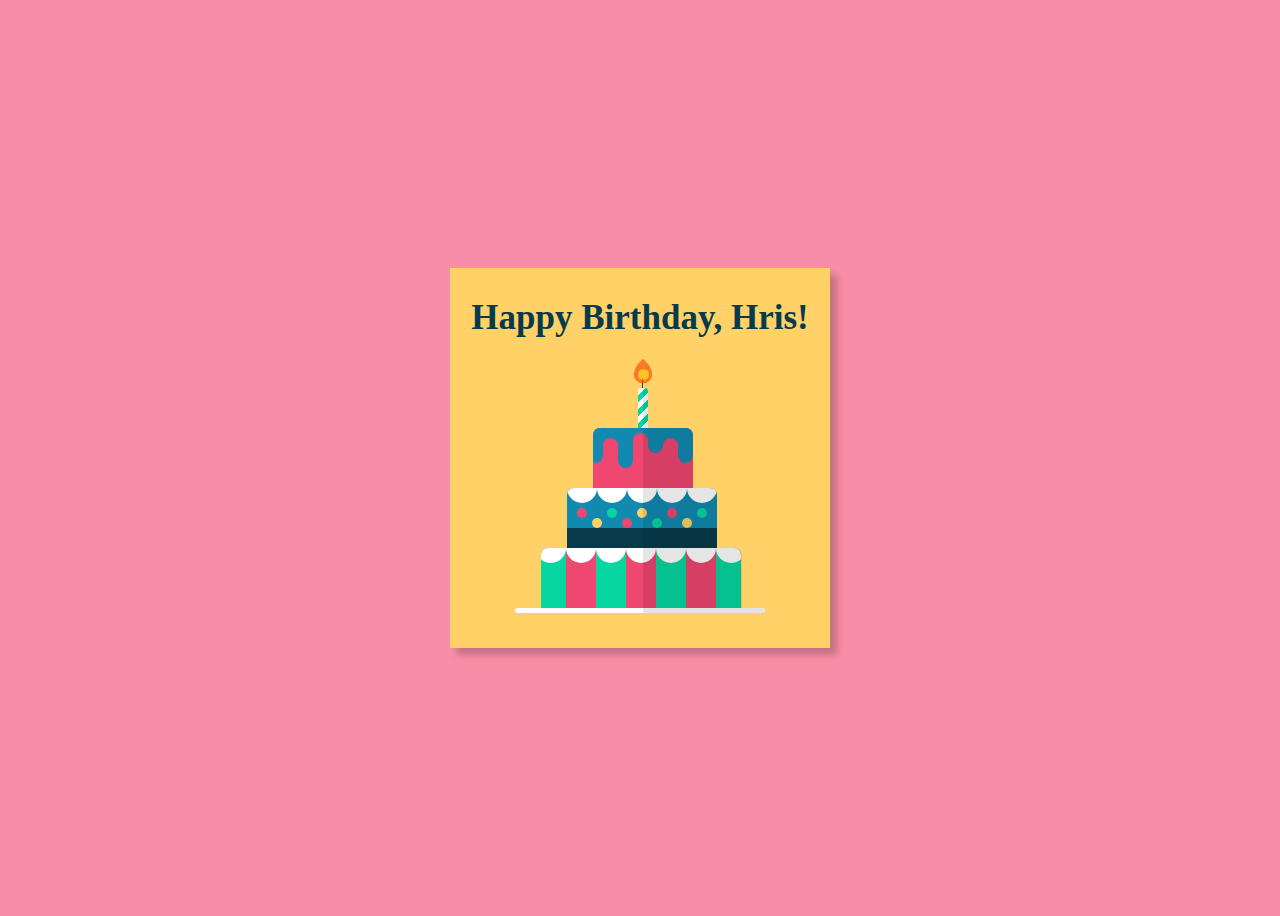
<file: index.html>
<!DOCTYPE html>
<html lang="en">
<head>
    <meta charset="UTF-8">
    <meta http-equiv="X-UA-Compatible" content="IE=edge">
    <meta name="viewport" content="width=device-width, initial-scale=1.0">
    <title>The special card for Hrisi</title>
    <link rel="stylesheet" href="frontend_style.css">
</head>
<body>
<a href="main.html">
    <div class="birthday-card">
    <div class="card">
        <div class="cake">
        <div class="cake-bottom"></div>
        <div class="cake-middle"></div>
        <div class="cake-top"></div>
        <div class="candle"></div>
        <div class="flame"></div>
        <div class="shadow"></div>
        </div>
        <div class="confetti">
        <div class="squareOne"></div>
        <div class="squareTwo"></div>
        <div class="squareThree"></div>
        <div class="squareFour"></div>
        <div class="squareFive"></div>
        <div class="squareSix"></div>
        <div class="squareSeven"></div>
        <div class="squareEight"></div>
        <div class="squareNine"></div>
        <div class="squareTen"></div>
        </div>
        <div class="text">Happy Birthday, Hris!</div>
    </div>
    </div>
</a>

</body>
</html>
</file>
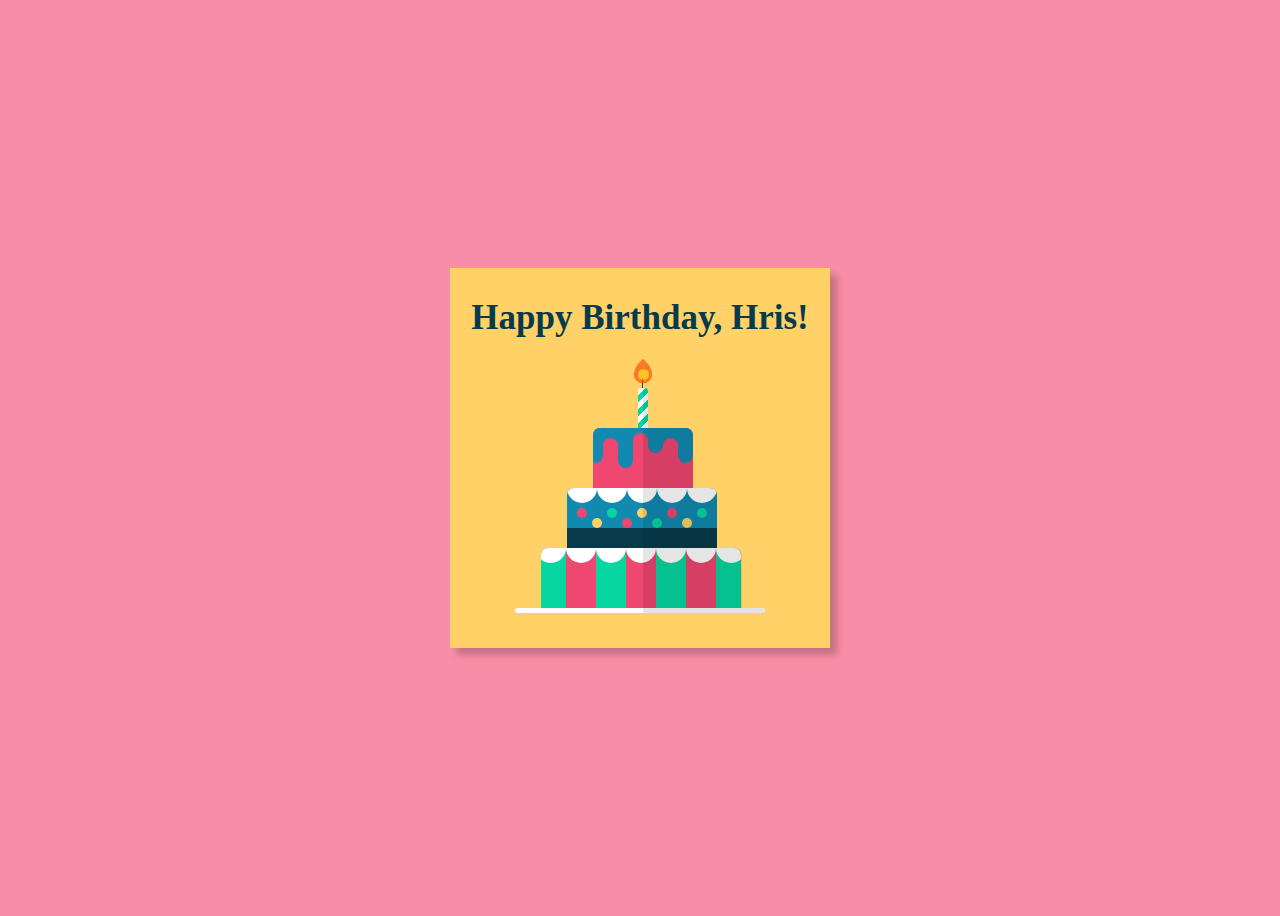
<file: front.html>
<!DOCTYPE html>
<html lang="en">
<head>
    <meta charset="UTF-8">
    <meta http-equiv="X-UA-Compatible" content="IE=edge">
    <meta name="viewport" content="width=device-width, initial-scale=1.0">
    <title>The special card for Hrisi</title>
    <link rel="stylesheet" href="frontend_style.css">
</head>
<body>
<a href="main.html">
    <div class="birthday-card">
    <div class="card">
        <div class="cake">
        <div class="cake-bottom"></div>
        <div class="cake-middle"></div>
        <div class="cake-top"></div>
        <div class="candle"></div>
        <div class="flame"></div>
        <div class="shadow"></div>
        </div>
        <div class="confetti">
        <div class="squareOne"></div>
        <div class="squareTwo"></div>
        <div class="squareThree"></div>
        <div class="squareFour"></div>
        <div class="squareFive"></div>
        <div class="squareSix"></div>
        <div class="squareSeven"></div>
        <div class="squareEight"></div>
        <div class="squareNine"></div>
        <div class="squareTen"></div>
        </div>
        <div class="text">Happy Birthday, Hris!</div>
    </div>
    </div>
</a>

</body>
</html>
</file>
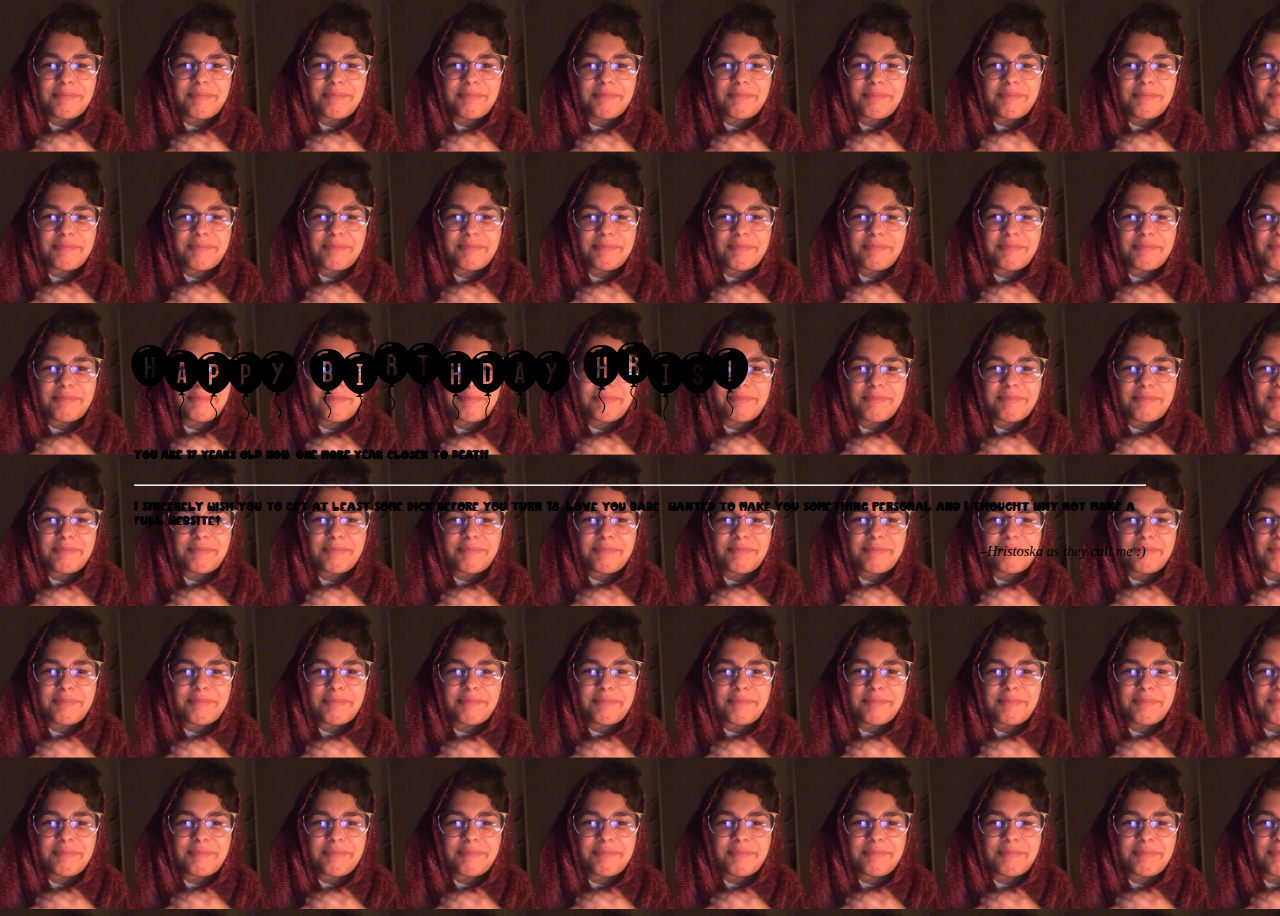
<file: main.html>
<!DOCTYPE html>
<html lang="en">
<head>
    <meta charset="UTF-8">
    <meta http-equiv="X-UA-Compatible" content="IE=edge">
    <meta name="viewport" content="width=device-width, initial-scale=1.0">
    <title>Happy Birthday!</title>
    <link href="https://cdn.jsdelivr.net/npm/bootstrap@5.2.3/dist/css/bootstrap.min.css" rel="stylesheet" integrity="sha384-rbsA2VBKQhggwzxH7pPCaAqO46MgnOM80zW1RWuH61DGLwZJEdK2Kadq2F9CUG65" crossorigin="anonymous">
    <script src="https://cdn.jsdelivr.net/npm/bootstrap@5.2.3/dist/js/bootstrap.bundle.min.js" integrity="sha384-kenU1KFdBIe4zVF0s0G1M5b4hcpxyD9F7jL+jjXkk+Q2h455rYXK/7HAuoJl+0I4" crossorigin="anonymous"></script>
    <link rel="stylesheet" href="main.css">
</head>
    <body>
        <div class="card text-dark bg-warning mb-3 mx-auto text-center">
            <div class="card-header h1 text-danger">Happy Birthday Hris!</div>
            <div class="card-body">
            <h5 class="card-title">You are 17 years old now. One more year closer to death.</h5>
            <hr>
            <p class="card-text" >I sincerely wish you to get <span class="bg-danger">at least</span> some dick before you turn 18. 
                    Love you babe, wanted to make you something personal and I thought why not make a full website?</p>
            <p class="blockquote end-text">–Hristoska as they call me :)</p>
        </div>
    </div>
</html>
</file>
<file: frontend_style.css>
body {
    display: flex;
    height: 100vh;
    justify-content: center;
    align-items: center;
    background-color: #f78da6;
  }
  
  .birthday-card {
    position: relative;
    border-radius: 5px;
  }
  
  .card {
    background-color: #ffd166;
    overflow: hidden;
    width: 380px;
    height: 380px;
    box-shadow: 7px 7px 7px rgba(0,0,0,0.2);
    cursor: pointer;
    transition: .2s;
  }
  
  .card:hover {
    transform: scale(1.1);
  }
  
  .card:before {
    content:"";
    position: absolute;
    height: 5px;
    width: 250px;
    background-color: #fff;
    border-radius:10px;
    top:340px;
    left:65px;
  }
  
  .cake {
    position: relative;
    top:40px;
  }
  
  .card:after {
    content:"";
    position: absolute;
    height: 5px;
    border-radius: 0 10px 10px 0;
    width: 122px;
    background-color: rgba(0,0,0,0.1);
    top:340px;
    left:193px;
  }
  
  .cake-bottom {
    position: absolute;
    width:200px;
    height: 60px;
    background-color: #06d6a0;
    top:240px;
    left:91px;
    border-radius: 7px 7px 0 0;
    overflow: hidden;
  }
  
  .cake-bottom:after {
    content:"";
    position: absolute;
    width: 30px;
    height: 15px;
    left:-5px;
    border-radius: 0 0 50px 50px;
    background-color: white;
    box-shadow: 30px 0 white, 60px 0 white, 90px 0 white, 120px 0 white, 150px 0 white, 180px 0 white;
  }
  
  .cake-bottom:before {
    content:"";
    position: absolute;
    background-color: #ef476f;
    width: 30px;
    height: 60px;
    left:25px;
    box-shadow: 60px 0 #ef476f, 120px 0 #ef476f;
  }
  
  .cake-middle {
    position: absolute;
    width: 150px;
    height: 60px;
    background-color: #118ab2;
    border-radius: 7px 7px 0 0;
    top:180px;
    left:117px;
    box-shadow: inset 0 -20px #073b4c;
    overflow: hidden;
  }
  
  .cake-middle:before {
    content:"";
    position:absolute;
    background-color: #ef476f;
    border-radius:50%;
    width:10px;
    height: 10px;
    top:20px;
    left: 10px;
    box-shadow: 15px 10px #ffd166, 30px 0 #06d6a0, 45px 10px #ef476f, 60px 0 #ffd166, 75px 10px #06d6a0, 90px 0 #ef476f, 105px 10px #ffd166, 120px 0 #06d6a0;
  }
  
  .cake-middle:after {
    content:"";
    position: absolute;
    width: 30px;
    height: 15px;
    left:0;
    border-radius: 0 0 50px 50px;
    background-color: white;
    box-shadow: 30px 0 white, 60px 0 white, 90px 0 white, 120px 0 white;
  }
  
  .cake-top {
    position: absolute;
    width:100px;
    height: 60px;
    background-color: #ef476f;
    border-radius: 7px 7px 0 0;
    top:120px;
    left:143px;
    overflow: hidden;
    box-shadow: inset 0 20px #118ab2;
  }
  
  .cake-top:before {
    content:"";
    position: absolute;
    background-color: #118ab2;
    width: 15px;
    height:35px;
    left:-5px;
    border-radius:20px;
    box-shadow: 15px 10px #ef476f, 30px 5px #118ab2, 45px 5px #ef476f,60px -10px #118ab2, 75px 10px #ef476f, 90px 0 #118ab2; 
  }
  
  .cake-top:after {
    position: absolute;
    content:"";
    background-color: rgba(0,0,0,0.1);
    width:50px;
    border-radius: 0 7px 0 0;
    height: 60px;
    left:50px;
  }
  
  .candle {
    position: absolute;
    background: repeating-linear-gradient(-45deg, white, white 5px,
    #06d6a0 5px, #06d6a0 10px);
    width:10px;
    height: 40px;
    border-radius: 3px 3px 0 0;
    top:80px;
    left:188px;  
  }
  
  .candle:before {
    content:"";
    position: absolute;
    background-color: #333;
    width:1px;
    height:10px;
    top:-10px;
    left:4px;
  }
  
  .flame {
    position: absolute;
    opacity:0.7;
  }
  
  .flame:before {
    content:"";
    position: absolute;
    background-color: #fb5607;
    border-radius: 80% 0 55% 50% / 55% 0 80% 50%;
    transform: rotate(-45deg);
    width:20px;
    height:20px;
    top:55px;
    left:183px;
    animation: scale .5s linear infinite;
  }
  
  .flame:after {
    content:"";
    position: absolute;
    border-radius: 50%;
    background-color: #ffbe0b;
    width: 11px;
    height: 11px;
    top:61px;
    left:187.5px;
    animation: scale .5s linear infinite;
  }
  
  @keyframes scale {
    0% {transform: scaleY(1) rotate(-45deg);}
    25% {transform: scaleY(1.3) rotate(-45deg);}
    50% {transform: scaleY(1) rotate(-45deg);}
    75% {transform: scaleY(1.3) rotate(-45deg);}
    100% {transform: scaleY(1) rotate(-45deg);}
  }
  
  .shadow {
    position: absolute;
    background-color: rgba(0,0,0,0.1);
    height: 60px;
    width: 74px;
    border-radius:0 7px 0 0;
    top:180px;
    left:193px;
  }
  
  .shadow:before, .shadow:after {
    content:"";
    position: absolute;
    background-color: rgba(0,0,0,0.1);
  }
  
  .shadow:before {
    height: 60px;
    width:98.5px;
    border-radius:0 7px 0 0;
    top:60px;
  }
  
  .shadow:after {
    height: 40px;
    width:5px;
    border-radius: 0 5px 0 0;
    top:-100px;
  }
  
  
  .confetti {
    position: absolute;
    width: 380px;
    height: 380px;
    overflow: hidden;
  }
  
  .squareOne, .squareTwo, .squareThree, .squareFour, .squareFive, .squareSix, .squareSeven, .squareEight, .squareNine, .squareTen {
    position: absolute;
    width: 10px;
    height: 25px;
    top:-110px;
  }
  
  .squareOne {
    background-color: #ef476f;
    animation: down 2.5s linear infinite;
    left:50px;
  }
  
  .squareTwo {
    background-color: #06d6a0;
    animation: down 2.3s linear infinite .2s;
    left:150px;
  }
  
  .squareThree {
    background-color: #118ab2;
    animation: down 2.4s linear infinite .4s;
    left:250px;
  }
  
  .squareFour {
    background-color: #ffbe0b;
    animation: down 2.7s linear infinite .1s;
    left:300px;
  }
  
  .squareFive {
    background-color: #118ab2;
    animation: down 2.6s linear infinite .7s;
    left:5px;
  }
  
  @keyframes down {
    0% {top:-110px; transform: rotate(0deg) rotateY(-90deg);opacity:1;}
    100% {top:400px; transform: rotate(360deg) rotateY(180deg);opacity:0.5;}
  }
  
  @keyframes downTwo {
    0% {top:-130px; transform: rotate(0deg) rotateY(90deg);opacity:1;}
    100% {top:400px; transform: rotate(-360deg) rotateY(-180deg);opacity:0.5;}
  }
  
  
  .squareSix {
    background-color: #ffbe0b;
    animation: downTwo 2.4s linear infinite .2s;
    left:70px;
  }
  
  .squareSeven {
    background-color: #ef476f;
    animation: downTwo 2.1s linear infinite .7s;
    left:170px;
  }
  
  .squareEight {
    background-color: #ef476f;
    animation: downTwo 2.4s linear infinite .9s;
    left:280px;
  }
  
  .squareNine {
    background-color: #06d6a0;
    animation: downTwo 2.9s linear infinite .9s;
    left:50px;
  }
  
  .squareTen {
    background-color: #118ab2;
    animation: downTwo 2.2s linear infinite 1.1s;
    left:350px;
  }
  
  .text {
    position: absolute;
    font-family: tahoma;
    font-size: 35px;
    z-index:1;
    font-weight: bold;
    width: 380px;
    text-align: center;
    top:30px;
    color: #073b4c;
  }
</file>
<file: main.css>
@font-face {
    font-family: Ballons;
    src: url(fonts/SFBalloons.ttf);
}
@font-face {
    font-family: SmilingLove;
    src: url(fonts/SmilingLove.ttf);
}

body {
    background-image: url(hris.jpg);
    background-repeat: repeat;
    display: flex;
    height: 100vh;
    justify-content: center;
    align-items: center;
    background-size: 15vh;
}

.card {
    position: relative;
    width: 80%;
}

.card-header {
    font-family: Ballons;
    font-size: 3.5rem;
}
.card-title {
    font-family: SmilingLove;
}

.card-text {
    font-size: 0.9rem;
    opacity: 1;
    font-family: SmilingLove;
}

.end-text {
    font-size: 0.9rem;
    text-align: right;
    font-style: italic;
}
</file>
